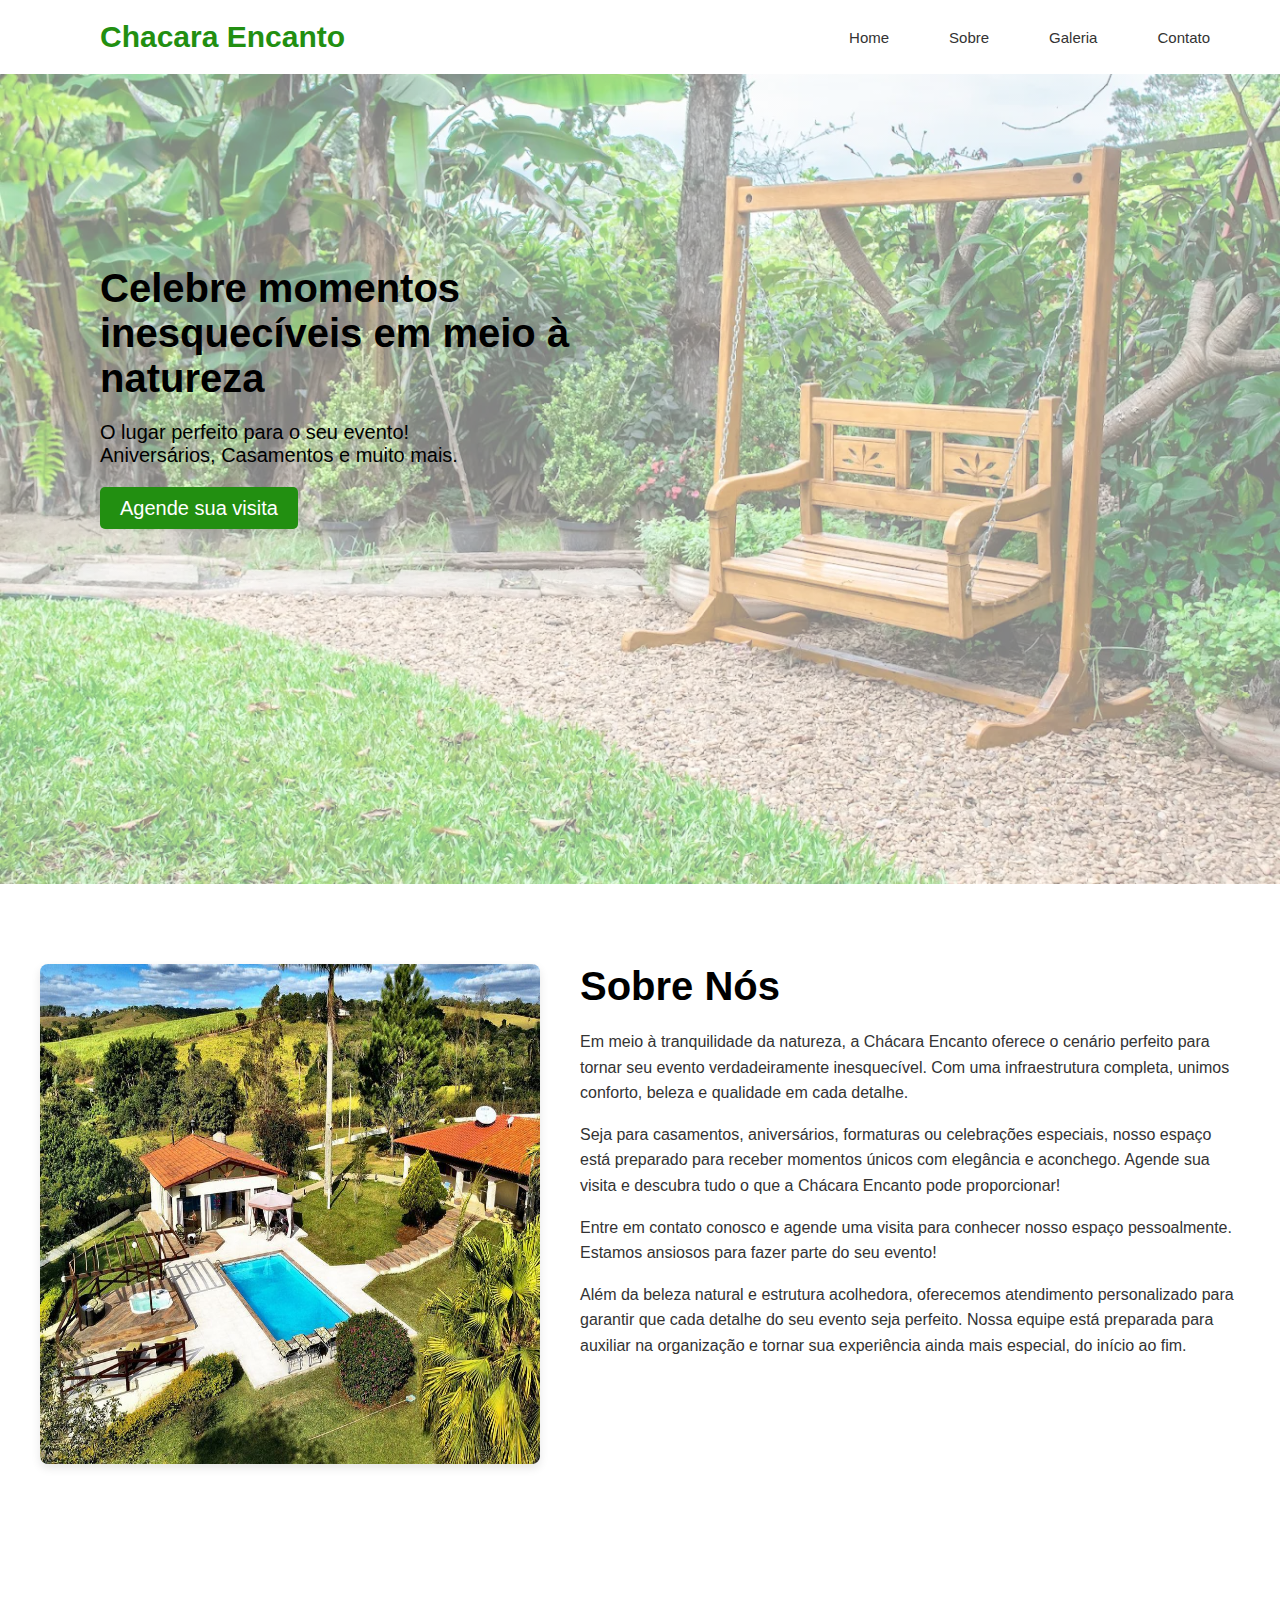
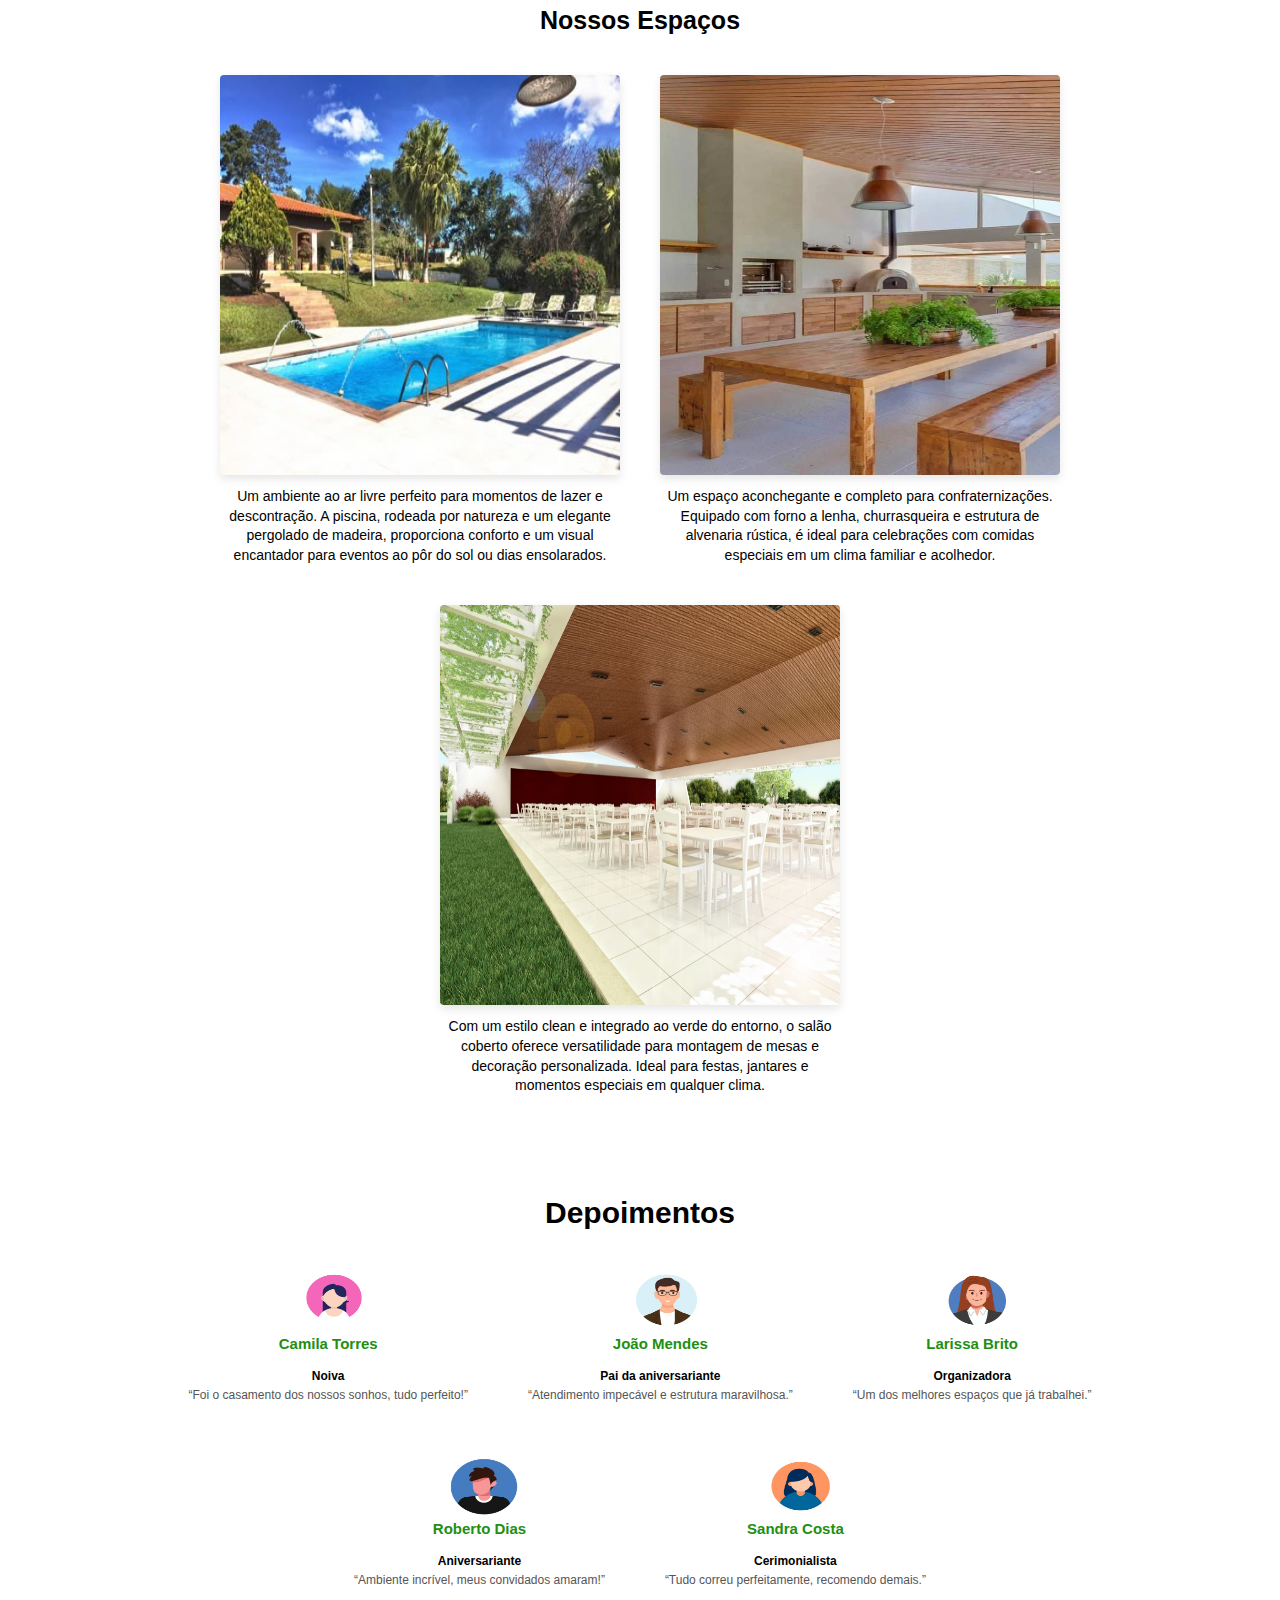
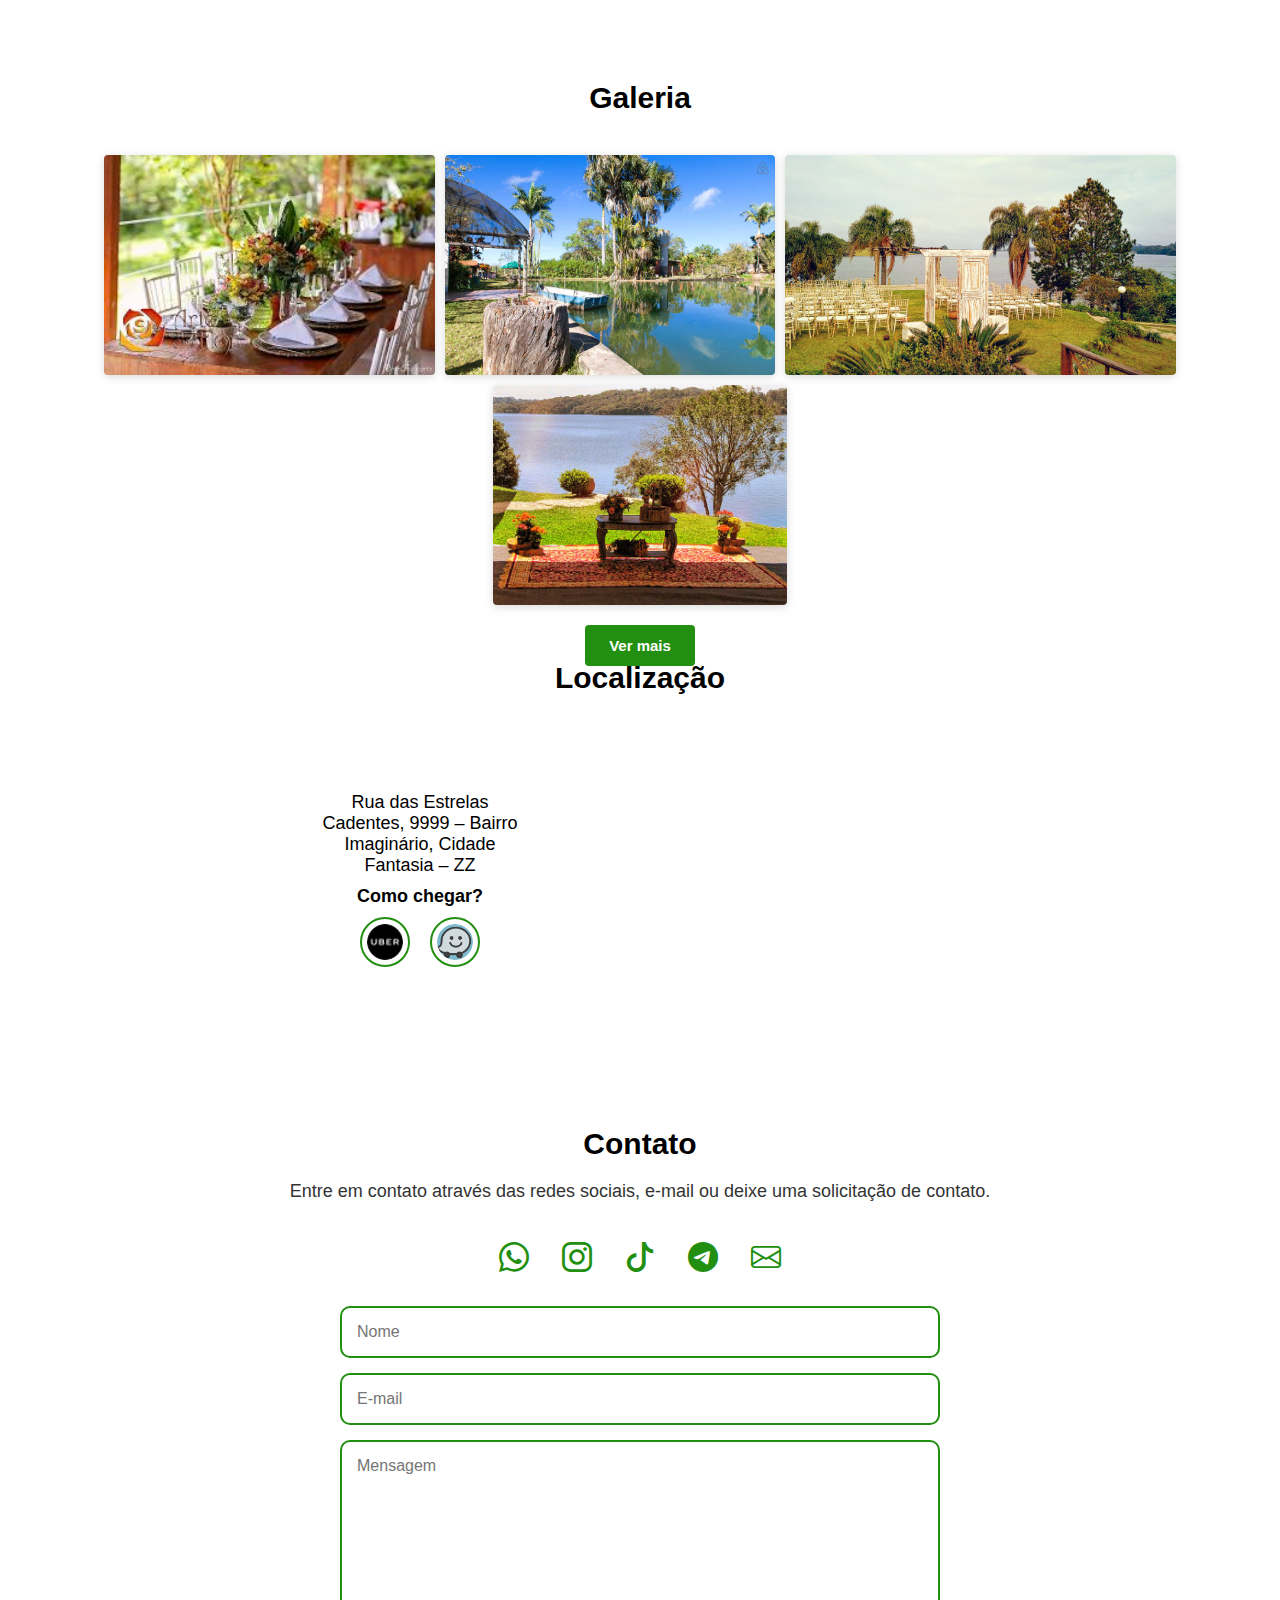
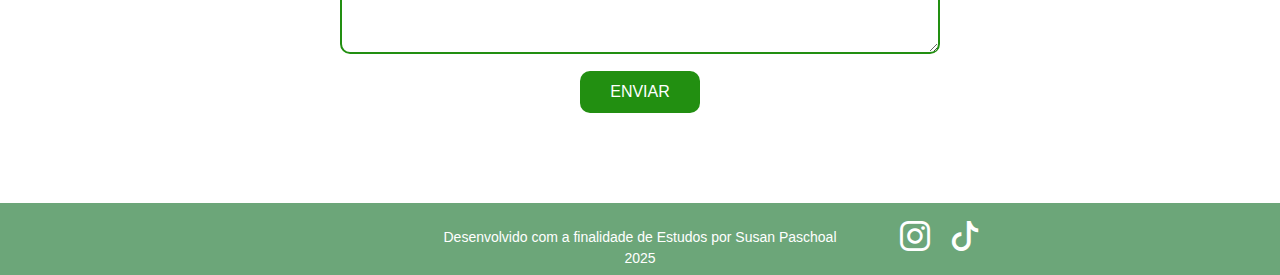
<file: index.html>
<!DOCTYPE html>
<html lang="en">

<head>
  <meta charset="UTF-8">
  <meta name="viewport" content="width=device-width, initial-scale=1.0">
  <link rel="stylesheet" href="style.css">
  <link rel="stylesheet" href="https://cdnjs.cloudflare.com/ajax/libs/font-awesome/6.0.0-beta3/css/all.min.css">
  <link rel="stylesheet" href="https://cdn.jsdelivr.net/npm/bootstrap-icons@1.12.1/font/bootstrap-icons.min.css">
  <title>Chacara Encanto</title>
</head>

<body>
  <header>
    <h1>Chacara Encanto</h1>
    <nav>
      <ul>
        <li><a href="#home">Home</a></li>
        <li><a href="#about">Sobre</a></li>
        <li><a href="#galeria">Galeria</a></li>
        <li><a href="#contact">Contato</a></li>
      </ul>
  </header>
  <section id="home">
    <h2>Celebre momentos inesquecíveis em meio à natureza</h2>
    <p>O lugar perfeito para o seu evento! <br>
      Aniversários, Casamentos e muito mais.</p>
    <a href="#contact">Agende sua visita</a>
  </section>
  <section id="about">
    <div class="about-container">
      <div class="about-image">
        <img src="img/sobre.png" alt="Chácara Recanto Verde">
      </div>
      <div class="about-text">
        <h2>Sobre Nós</h2>
        <p>Em meio à tranquilidade da natureza, a Chácara Encanto oferece o cenário perfeito para tornar seu
          evento verdadeiramente inesquecível. Com uma infraestrutura completa, unimos conforto, beleza e qualidade em
          cada detalhe.</p>
        <p>Seja para casamentos, aniversários, formaturas ou celebrações especiais, nosso espaço está preparado para
          receber momentos únicos com elegância e aconchego. Agende sua visita e descubra tudo o que a Chácara Encanto pode proporcionar!</p>
        <p>Entre em contato conosco e agende uma visita para conhecer nosso espaço pessoalmente. Estamos ansiosos para
          fazer parte do seu evento!</p>
        <p>Além da beleza natural e estrutura acolhedora, oferecemos atendimento personalizado para garantir que cada
          detalhe do seu evento seja perfeito. Nossa equipe está preparada para auxiliar na organização e tornar sua
          experiência ainda mais especial, do início ao fim.</p>

      </div>
    </div>
  </section>
  <section id="espacos">
    <h2>Nossos Espaços</h2>
    <div class="espacos-container">
      <div class="espaco">
        <img src="img/piscina.png" alt="Piscina com pergolado">
        <p>Um ambiente ao ar livre perfeito para momentos de lazer e descontração. A piscina, rodeada por natureza e um
          elegante pergolado de madeira, proporciona conforto e um visual encantador para eventos ao pôr do sol ou dias
          ensolarados.</p>
      </div>
      <div class="espaco">
        <img src="img/churrasqueira.png" alt="Área gourmet com forno">
        <p>Um espaço aconchegante e completo para confraternizações. Equipado com forno a lenha, churrasqueira e
          estrutura de alvenaria rústica, é ideal para celebrações com comidas especiais em um clima familiar e
          acolhedor.</p>
      </div>
      <div class="espaco">
        <img src="img/salao.png" alt="Salão coberto com mesas">
        <p>Com um estilo clean e integrado ao verde do entorno, o salão coberto oferece versatilidade para montagem de
          mesas e decoração personalizada. Ideal para festas, jantares e momentos especiais em qualquer clima.</p>
      </div>
    </div>
  </section>
  <section id="depoimentos">
    <h2>Depoimentos</h2>
    <div style="display: flex; justify-content: center; gap: 40px; flex-wrap: wrap; margin-top: 30px;">

      <div class="depoimento">
        <div class="pessoa">
          <img src="img/camila.png" alt="camila">
        </div>
        <p class="nome">Camila Torres
        <p>
        <p class="testemunho">
          <strong>Noiva</strong><br>
          “Foi o casamento dos nossos sonhos, tudo perfeito!”
        </p>
      </div>

      <div class="depoimento">
        <div class="pessoa"><img src="img/joao.png" alt="João"></div>
        <p class="nome">João Mendes</p>
        <p class="testemunho">
          <strong>Pai da aniversariante</strong><br>
          “Atendimento impecável e estrutura maravilhosa.”
        </p>
      </div>

      <div class="depoimento">
        <div class="pessoa"><img src="img/larissa.png" alt="Larissa"></div>
        <p class="nome">Larissa Brito</p>
        <p class="testemunho">
          <strong>Organizadora</strong><br>
          “Um dos melhores espaços que já trabalhei.”
        </p>
      </div>

      <div class="depoimento">
        <div class="pessoa"><img src="img/roberto.png" alt="roberto"></div>
        <p class="nome">Roberto Dias</p>
        <p class="testemunho">
          <strong>Aniversariante</strong><br>
          “Ambiente incrível, meus convidados amaram!”
        </p>
      </div>

      <div class="depoimento">
        <div class="pessoa"><img src="img/sandra.png" alt="sandra"></div>
        <p class="nome">Sandra Costa</p>
        <p class="testemunho">
          <strong>Cerimonialista</strong><br>
          “Tudo correu perfeitamente, recomendo demais.”
        </p>
      </div>

    </div>


    </div>
  </section>


  <section class="galeria-section" id="galeria">
    <h1 class="galeria-titulo">Galeria</h1>
    <div class="galeria-container">
      <img src="img/img1.jpg" alt="Imagem1" class="galeria-img">
      <img src="img/img2.jpg" alt="Imagem2" class="galeria-img">
      <img src="img/img3.jpg" alt="Imagem3" class="galeria-img">
      <img src="img/img4.jpg" alt="Imagem4" class="galeria-img">
    </div>
    
    <a href="galeria.html" class="btn-vermais">Ver mais</a>
  </section>
  <section id="local">
    <h2>Localização</h2>
    <div class="local-content">
      <div class="local-info">
        <p>Rua das Estrelas Cadentes, 9999 – Bairro Imaginário, Cidade Fantasia – ZZ</p>
        <p><strong>Como chegar?</strong></p>
        <div class="local-icons">
          <a href="#"><img src="img/uber.png" alt="Uber"></a>
          <a href="#"><img src="img/waze.png" alt="Waze"></a>
        </div>
      </div>
      <div class="local-map">
        <iframe
          src="https://www.google.com/maps/embed?pb=!1m18!1m12!1m3!1d3656.179049848016!2d-46.656572!3d-23.592076!2m3!1f0!2f0!3f0!3m2!1i1024!2i768!4f13.1!3m3!1m2!1s0x94ce59c0b10aef1f%3A0x2a0c2c9c4f160b88!2sAv.%20Paulista%2C%20S%C3%A3o%20Paulo%20-%20SP!5e0!3m2!1spt-BR!2sbr!4v1621345678901"
          width="100%"
          height="300"
          style="border:0;"
          allowfullscreen=""
          loading="lazy"
          referrerpolicy="no-referrer-when-downgrade">
        </iframe>
      </div>
    </div>
  </section>
  <section class="section4" id="contact">
    <div class="contato">
        
        <h1>Contato</h1>
        <p>Entre em contato através das redes sociais, e-mail ou deixe uma solicitação de contato.</p>
        <div class="redes-sociais">
          <a href="https://wa.me/5511971511587?text=Vi%20o%20seu%20site%20da%20Ch%C3%A1cara%20Encanto" target="_blank"><i class="bi bi-whatsapp"></i></a>
            <a href="https://www.instagram.com/susan_paschoal/" target="_blank"><i class="bi bi-instagram"></i></a>
            <a href="https://tiktok/susanpaschoal" target="_blank"><i class="bi bi-tiktok"></i></a>
            <a href="#"><i class="bi bi-telegram"></i></a>
            <a href="mailto:susanrodriguesp@gmail.com " target="_blank"><i class="bi bi-envelope"></i></a>
        </div>
        <div class="contato-form">
            <form action="https://formsubmit.co/susanrodriguesp@gmail.com" method="POST">
                <input type="text" name="nome" placeholder="Nome" required>
                <input type="email" name="email" placeholder="E-mail" required>
                <textarea name="mensagem" cols="30" rows="10" placeholder="Mensagem" required></textarea>
                <input type="hidden" name="_captcha" value="false">

                <button type="submit" onclick="aviso()">Enviar</button>
            </form>
            
        </div>

    </div>
</section>
<footer>
  <div class="footer">
      <p>Desenvolvido com a finalidade de Estudos por Susan Paschoal</p>
      <p></p>
      <p>2025</p>
  </div>
  <div class="icons">
    <a href="https://www.instagram.com/susan_paschoal/" target="_blank"><i class="bi bi-instagram"></i></a>
    <a href="https://tiktok/susanpaschoal" target="_blank"><i class="bi bi-tiktok"></i></a>

  </div>

<script>
  function aviso() {
    alert("Mensagem enviada com sucesso! Em breve entraremos em contato.");
  }
</script>
</body>

</html>
</file>
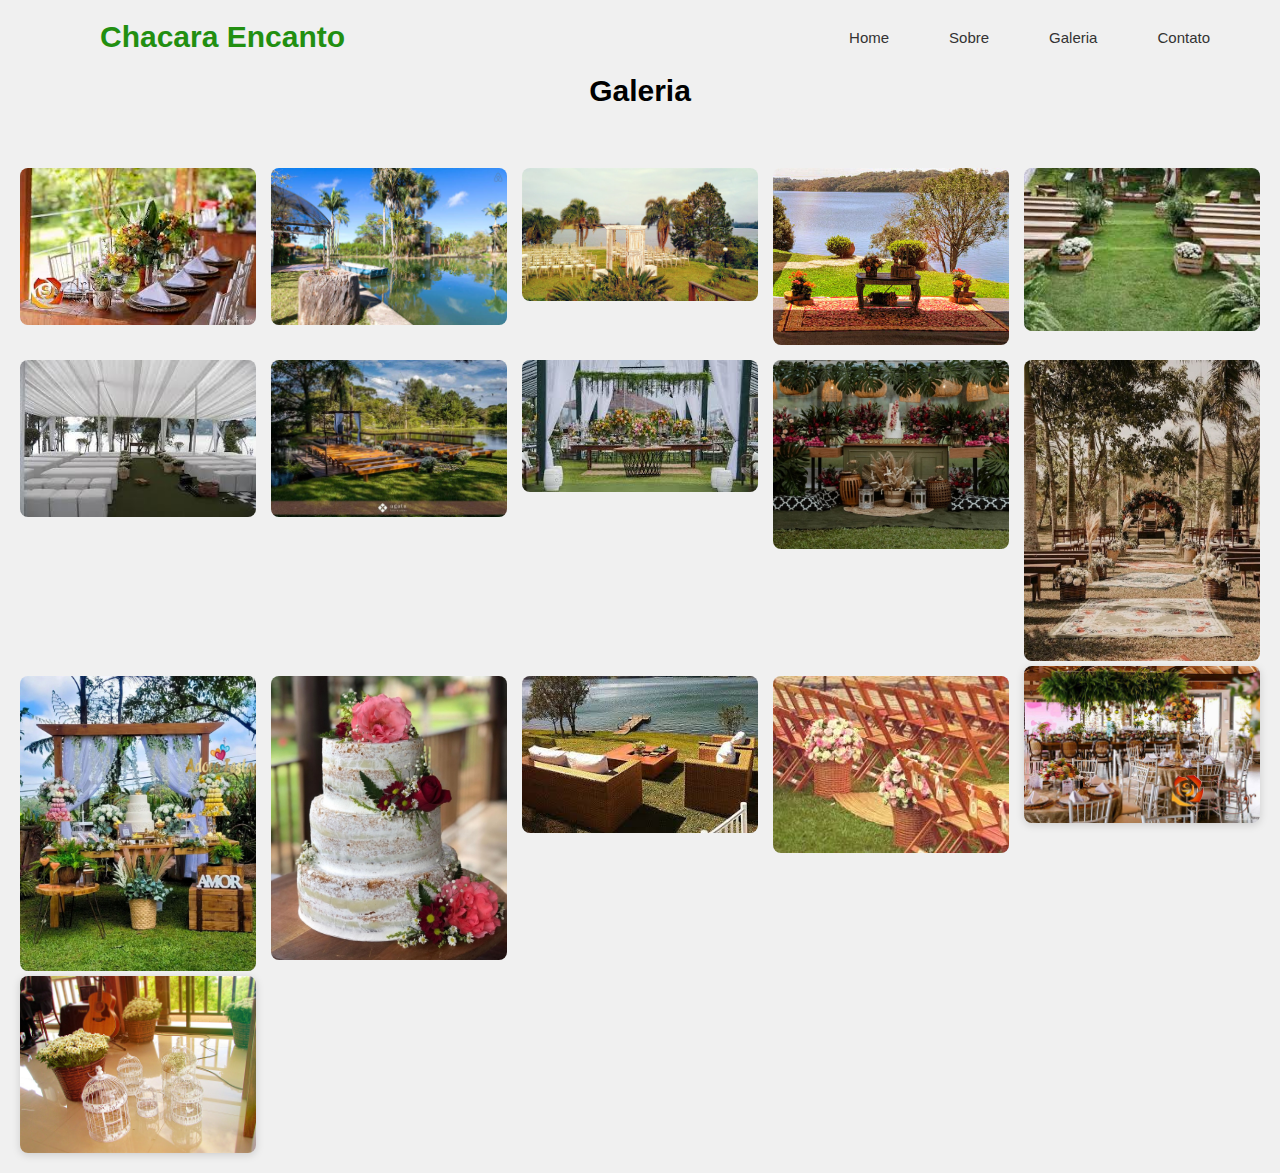
<file: galeria.html>
<!DOCTYPE html>
<html lang="pt-br">
<head>
  <meta charset="UTF-8">
  <meta name="viewport" content="width=device-width, initial-scale=1">
  <title>Galeria de Imagens</title>
  <link rel="stylesheet" href="style.css">
  <style>
    body {
  font-family: Arial, sans-serif;
  margin: 0;
  background: #f0f0f0;
  text-align: center;
}

.titulo {
    font-size: 3rem;
  margin-bottom: 40px;

}

.galeria {
  display: grid;
  grid-template-columns: repeat(auto-fit, minmax(200px, 1fr));
  gap: 15px;
  padding: 20px 20px 20px 20px;

}

.galeria img {
  width: 100%;
  height: auto;
  cursor: pointer;
  border-radius: 8px;
  transition: transform 0.3s;
}

.galeria img:hover {
  transform: scale(1.05);
}

.lightbox {
  display: none;
  position: fixed;
  z-index: 1000;
  padding: 40px;
  top: 0;
  left: 0;
  width: 100%;
  height: 100%;
  background: rgba(0,0,0,0.8);
  justify-content: center;
  align-items: center;
}

.lightbox .conteudo-lightbox {
  max-width: 90%;
  max-height: 80%;
  border-radius: 10px;
}

.lightbox .fechar {
  position: absolute;
  top: 30px;
  right: 50px;
  font-size: 40px;
  color: white;
  cursor: pointer;
}

.galeria-img {
  margin-top: -10px;
  width: 100%;}

  </style>
</head>
<body>
    <header>
        <h1>Chacara Encanto</h1>
        <nav>
          <ul>
            <li><a href="index.html">Home</a></li>
            <li><a href="index.html">Sobre</a></li>
            <li><a href="index.html">Galeria</a></li>
            <li><a href="#contact">Contato</a></li>
          </ul>
      </header>
  <h1 class="titulo">Galeria</h1>
  <div class="galeria">
    <img src="img/img1.jpg" alt="Imagem 1">
    <img src="img/img2.jpg" alt="Imagem 2">
    <img src="img/img3.jpg" alt="Imagem 3">
    <img src="img/img4.jpg" alt="Imagem 4">
    <img src="img/img5.jpg" alt="Imagem 5">
    <img src="img/img6.jpg" alt="Imagem 6">
    <img src="img/img7.jpg" alt="Imagem 7">
    <img src="img/img8.jpg" alt="Imagem 8">
    <img src="img/img9.jpg" alt="Imagem 9">
    <img src="img/img10.jpg" alt="Imagem 10">
    <img src="img/img11.jpg" alt="Imagem 11">
    <img src="img/img12.jpg" alt="Imagem 12">
    <img src="img/img13.jpg" alt="Imagem 13">
    <img src="img/img14.jpg" alt="Imagem 14">
    <img src="img/img15.jpg" alt="Imagem 15" class="galeria-img">
    <img src="img/img16.jpg" alt="Imagem 16" class="galeria-img">
    <!-- Adicione mais imagens conforme necessário -->
  </div>

  <div id="lightbox" class="lightbox">
    <span class="fechar">&times;</span>
    <img class="conteudo-lightbox" id="imgLightbox">
  </div>

  <script >
  // Código do lightbox
  const imagens = document.querySelectorAll(".galeria img");
  const lightbox = document.getElementById("lightbox");
  const imgLightbox = document.getElementById("imgLightbox");
  const fechar = document.querySelector(".fechar");
  
  imagens.forEach(img => {
    img.addEventListener("click", () => {
      lightbox.style.display = "flex";
      imgLightbox.src = img.src;
    });
  });
  
  fechar.addEventListener("click", () => {
    lightbox.style.display = "none";
  });
  
  lightbox.addEventListener("click", e => {
    if (e.target === lightbox) {
      lightbox.style.display = "none";
    }
  });
  
    
    </script>
</body>
</html>
</file>
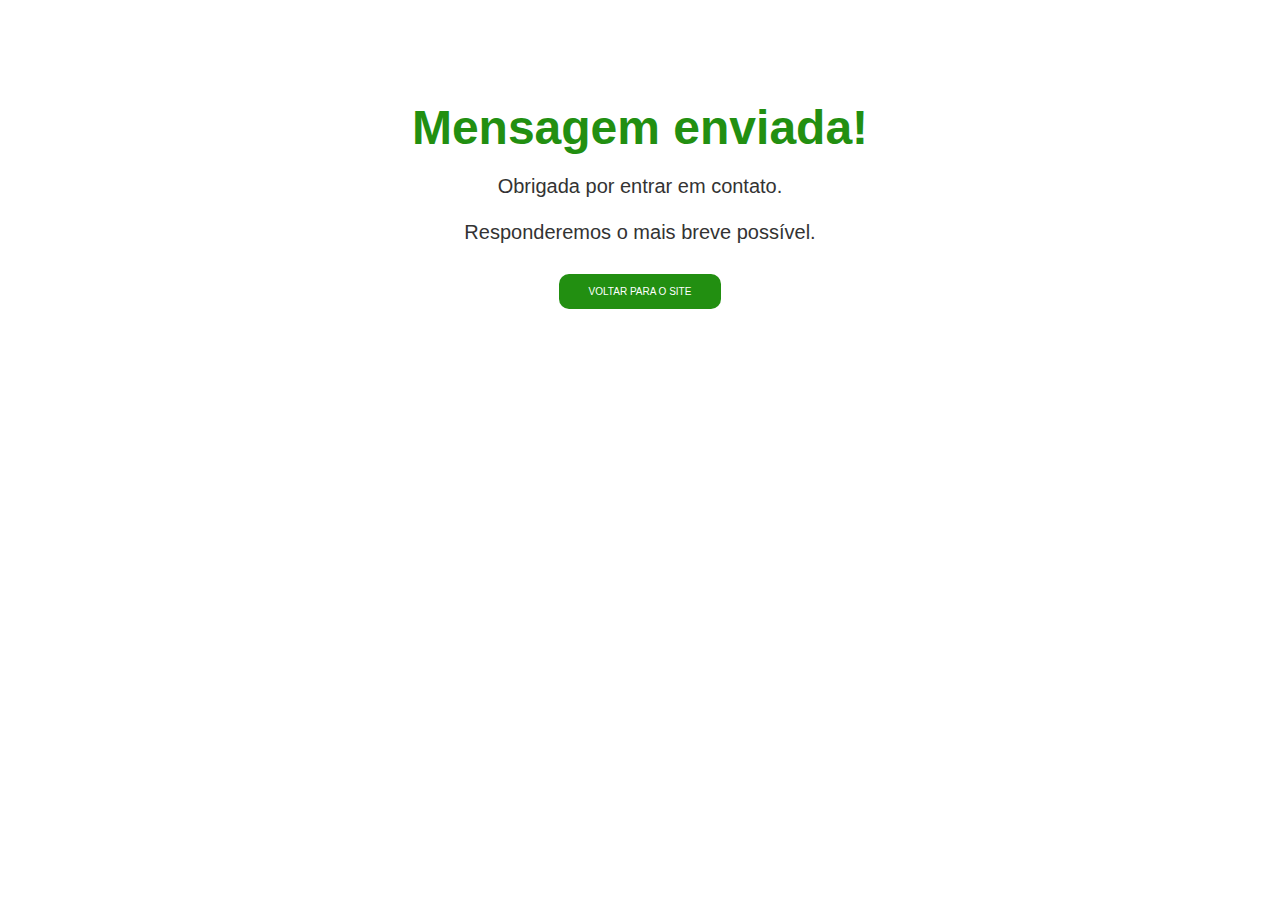
<file: obrigada.html>
<!DOCTYPE html>
<html lang="pt-br">
<head>
    <meta charset="UTF-8">
    <meta name="viewport" content="width=device-width, initial-scale=1.0">
    <title>Obrigado!</title>
    <link rel="stylesheet" href="style.css">
    <style>
        body {
            font-family: 'Barlow', sans-serif;
            text-align: center;
            padding: 100px 20px;
        }
        h1 {
            color: #228F11;
            font-size: 48px;
            margin-bottom: 20px;
        }
        p {
            font-size: 20px;
            color: #333;
        }
        a {
            display: inline-block;
            margin-top: 30px;
            padding: 12px 30px;
            text-decoration: none;
            background-color: #228F11;
            color: white;
            border-radius: 10px;
            font-weight: 500;
            text-transform: uppercase;
        }
        a:hover {
            background-color: #6ca679;
        }
    </style>
</head>
<body>
    <h1>Mensagem enviada!</h1>
    <p>Obrigada por entrar em contato. <br><br>
        Responderemos o mais breve possível.</p>
    <a href="index.html">Voltar para o site</a>
</body>
</html>
</file>
<file: style.css>
:root {
  font-size: 10px;
  --gren: #228F11;
  /* Green color */
  --white: #fff;
  /* White color */
  --black: #000;
  /* Black color */
  --dark: #333;
  /* Dark color */
  --light: rgba(206, 206, 206, 0.404);
  /* Light color */

}

* {
  margin: 0;
  padding: 0;
  box-sizing: border-box;
  text-decoration: none;
  font-family: "Roboto", sans-serif;
}
html {
  scroll-behavior: smooth;
}

body {
  background-color: var(--white);
}

#home {
  width: 100%;
  height: 90vh;
  background-image:
    linear-gradient(rgba(255, 255, 255, 0.5), rgba(255, 255, 255, 0.5)),
    /* máscara branca */
    url('img/home.png');
  background-size: cover;
  background-position: center;
  background-repeat: no-repeat;
  background-blend-mode: lighten;
  /* você também pode testar "screen" */
}

#home h2 {
  font-size: 4rem;
  margin-bottom: 20px;
  padding-top: 15%;
  margin-left: 10rem;
  width: 40%;
}

header {
  display: flex;
  justify-content: space-between;
  align-items: center;
  padding: 20px 0;
}

header h1 {
  font-size: 3rem;
  color: var(--gren);
  margin-left: 10rem;
}

header nav {
  display: flex;
  gap: 20px;
}

header nav ul {
  display: flex;
  gap: 20px;
  list-style: none;
  margin-right: 50px;
}

header nav a {
  color: var(--dark);
  font-size: 1.5rem;
  padding: 10px 20px;
  border-radius: 5px;
  transition: background-color 0.3s ease;
}

header nav a:hover {
  background-color: var(--gren);
  color: var(--white);
}

#home p {
  font-size: 2rem;
  margin-left: 10rem;
  width: 40%;
  margin-top: 20px;
  margin-bottom: 30px;
}

#home a {
  background-color: var(--gren);
  color: var(--white);
  font-size: 2rem;
  padding: 10px 20px;
  border-radius: 5px;
  border: none;
  cursor: pointer;
  transition: background-color 0.3s ease;
  margin-left: 10rem;
}

#home a:hover {
  background-color:#6ca679;
  color: var(--white);
  transform: scale(1.05);
}

#about {
  padding: 80px 20px;
  background-color: white;
}

.about-container {
  display: flex;
  max-width: 1200px;
  margin: 0 auto;
  align-items: flex-start;
  gap: 40px;
  flex-wrap: wrap;
}

.about-image img {
  width: 100%;
  max-width: 500px;
  height: 500px;
  border-radius: 8px;
  box-shadow: 0 4px 10px rgba(0, 0, 0, 0.1);
}

.about-text {
  flex: 1;
  min-width: 300px;
}

.about-text h2 {
  font-size: 4rem;
  margin-bottom: 20px;
}

.about-text p {
  margin-bottom: 16px;
  line-height: 1.6;
  color: #333;
  font-size: 1.6rem;
}

#espacos {
  padding: 60px 20px;
  text-align: center;
}

#espacos h2 {
  font-size: 2.5rem;
  margin-bottom: 40px;
}

.espacos-container {
  display: flex;
  justify-content: center;
  gap: 40px;
  flex-wrap: wrap;
}

.espaco {
  width: 400px;
}

.espaco img {
  width: 100%;
  height: 400px;
  border-radius: 4px;
  box-shadow: 0 4px 10px rgba(0, 0, 0, 0.1);
}

.espaco p {
  margin-top: 10px;
  font-size: 14px;
  line-height: 1.4;
}

#depoimentos {
  text-align: center;
  font-family: Arial, sans-serif;
  padding: 40px;
}

#depoimentos h2 {
  font-size: 3rem;
  margin-bottom: 40px;
}

.pessoa {
  width: 60px;
  height: 60px;
  border-radius: 50%;
  margin: 0 auto;
}

.pessoa img {
  width: 120%;
  height: 100%;
  border-radius: 50%;
}

.nome {
  font-size: 1.5rem;
  font-weight: bold;
  margin-top: 5px;
  margin-bottom: 5px;
  color: var(--gren);
}

.testemunho {
  font-size: 1.2rem;
  line-height: 1.6;
  color: #555;
  padding: 10px;
}

.testemunho strong {
  font-size: 1.2rem;
  color: var(--black);
  font-weight: bold;
}

.galeria-section {
  height: 60vh;
  text-align: center;
  margin-top: 40px;
}

.galeria-titulo {
  font-size: 3rem;
  font-weight: bold;
}

.galeria-container {
  display: flex;
  justify-content: center;
  align-items: center;
  margin-top: 40px;
  gap: 10px;
  flex-wrap: wrap;
}

.galeria-img {
  height: 220px;
  object-fit: cover;
  border-radius: 4px;
  box-shadow: 0 2px 8px rgba(0, 0, 0, 0.15);
  z-index: 1;
  transition: transform 0.3s ease;
}


.btn-vermais {
  display: inline-block;
  background-color: var(--gren);
  color: white;
  padding: 12px 24px;
  text-decoration: none;
  border-radius: 4px;
  font-weight: bold;
  margin-top: 20px;
  font-size: 1.5rem;
}

.btn-vermais:hover {
  background-color: #6ca679;
  transform: scale(1.05);
}

#local {
  text-align: center;
  padding: 40px 20px;
}

#local h2 {
  font-size: 3rem;
  font-weight: bold;
  margin-bottom: 30px;
}

.local-content {
  display: flex;
  justify-content: center;
  align-items: center;
  gap: 40px;
  flex-wrap: wrap;
}

.local-info {
  text-align: flex-end;
  max-width: 200px;
}

.local-info p {
  text-align: flex-end;
  margin: 10px 0;
  font-size: 18px;
}

.local-icons {
  display: flex;
  justify-content: center;
  gap: 20px;
  margin-top: 10px;
}

.local-icons img {
  width: 50px;
  height: 50px;
  border: 2px solid var(--gren);
  border-radius: 50%;
  padding: 5px;
}

.local-map {
  width: 400px;
  max-width: 90%;
}

.section4 {
  color: white;
  padding: 60px 20px;
  text-align: center;
}

.section4 h1 {
  font-size: 3rem;
  color: var(--black);
  margin-bottom: 20px;
}

.section4 p {
  font-size: 18px;
  color: var(--dark);
  margin-bottom: 40px;
}

.redes-sociais a {
  color: var(--gren);
  font-size: 30px;
  margin: 0 15px;
  transition: color 0.3s;
}

.redes-sociais a:hover {
  color: #6ca679;
}

.contato-form {
  max-width: 600px;
  margin: 30px auto;
}

.contato-form input,
.contato-form textarea {
  width: 100%;
  padding: 15px;
  margin-bottom: 15px;
  border-radius: 10px;
  border: var(--gren) 2px solid;
  font-size: 16px;
}

.contato-form button {
  padding: 12px 30px;
  background-color: var(--gren);
  color: white;
  border: none;
  border-radius: 10px;
  font-size: 16px;
  cursor: pointer;
  text-transform: uppercase;
  transition: background-color 0.3s;
}

.contato-form button:hover {
  background-color: #6ca679;
}

footer {
  background-color: #6ca679;
  padding: 20px 0;
  text-align: center;
  color: var(--black);
  font-size: 14px;
  border-top: 1px solid #6ca679;
}

footer .footer p {
  margin: 5px 0;
  color: var(--white);
}

.icons{
  display: flex;
  justify-content:end;
  gap: 20px;
  margin-top: -50px;
  margin-right: 30rem;
}

.icons a{
  color: var(--white);
  font-size: 30px;
  transition: color 0.3s;
}
@media (max-width: 768px) {
  #home h2 {
      font-size: 2rem;
      width: 80%;
      margin-left: 2rem;
  }

  header h1 {
      font-size: 2rem;
      margin-left: 2rem;
  }

  .about-container {
      flex-direction: column;
      align-items: center;
  }

  .icons {
      margin-right: 5rem;
  }
}

:root {
  font-size: clamp(8px, 1vw, 10px);
}

@media (max-width: 1024px) {

  header nav{
    height: 20vh;
    display: flex;
    flex-direction: row;
    margin-left: 2rem;
  }
  #home h2,
  #home p,
  #home a,
  header h1 {
    margin-left: 4rem;
    width: 60%;
    font-size: 3rem;
  }



#local h2 {
    font-size: 3rem;
    margin-top: 340px;
  }
  .espacos-container,
  .local-content {
    flex-direction: column;
    align-items: center;
  }
  .local-info {
    text-align: center;
  }
  .espaco,
  .local-map {
    width: 90%;
  }

  .about-text h2 {
    font-size: 3rem;
  }

  .about-text p {
    font-size: 1.4rem;
  }
}

@media (max-width: 768px) {
  header {
    flex-direction: column;
    align-items: flex-start;
    padding: 10px 2rem;
  }

  header nav ul {
    flex-direction: column;
    align-items: flex-start;
    margin: 1rem 0 0 0;
  }

  .galeria-img {
    height: 150px;
  }

  .icons {
    flex-direction: row;
    justify-content: center;
    margin: 1rem auto;
  }

  .about-image img {
    height: auto;
  }

  .pessoa {
    width: 50px;
    height: 50px;
  }

  .pessoa img {
    width: 100%;
    height: 100%;
  }
}

@media (max-width: 480px) {
  #home h2 {
    font-size: 1.8rem;
    padding-top: 20%;
  }

  #home p,
  #home a {
    font-size: 1.6rem;
  }

  .galeria-img {
    width: 100%;
  }

  .btn-vermais {
    width: 80%;
    font-size: 1.2rem;
  }

  .section4 h1,
  #depoimentos h2,
  #local h2,
  .galeria-titulo {
    font-size: 2.2rem;
  }

  .local-info p {
    font-size: 1.4rem;
    text-align: center;
  }

  .contato-form input,
  .contato-form textarea {
    font-size: 14px;
  }

  .contato-form button {
    font-size: 14px;
    padding: 10px 20px;
  }
}
</file>
